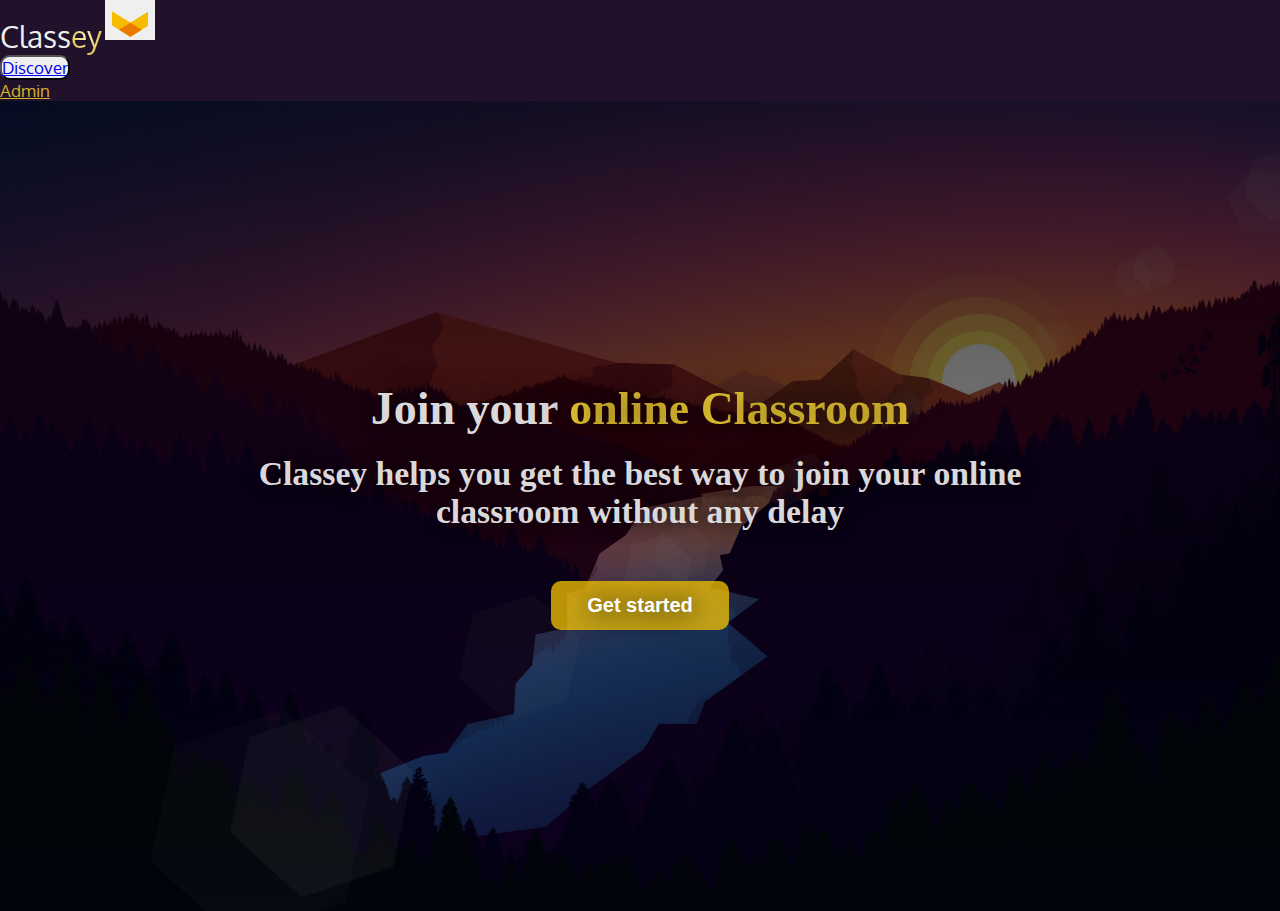
<file: index.html>
<!DOCTYPE html>
<html lang="en">

<head>
    <meta charset="UTF-8">
    <meta http-equiv="X-UA-Compatible" content="IE=edge">
    <meta name="viewport" content="width=device-width, initial-scale=1.0">
    <title>Document</title>

    <!-- google fonts -->
    <link rel="preconnect" href="https://fonts.googleapis.com">
    <link rel="preconnect" href="https://fonts.gstatic.com" crossorigin>
    <link href="https://fonts.googleapis.com/css2?family=Oxygen:wght@700&display=swap" rel="stylesheet">
    <!-- Bootstrap CSS -->
    <link href="https://cdn.jsdelivr.net/npm/bootstrap@5.1.3/dist/css/bootstrap.min.css" rel="stylesheet"
        integrity="sha384-1BmE4kWBq78iYhFldvKuhfTAU6auU8tT94WrHftjDbrCEXSU1oBoqyl2QvZ6jIW3" crossorigin="anonymous">
    <!-- Custom CSS -->
    <link rel="stylesheet" href="styles/home-styles.css">

</head>

<body>
    <nav class="navbar navbar-expand-lg navbar-dark ">
        <div class="container-fluid px-5">
            <a class="navbar-brand" href="index.html">Class<span>ey</span></a>
            <button class="navbar-toggler" type="button" data-bs-toggle="collapse"
                data-bs-target="#navbarSupportedContent" aria-controls="navbarSupportedContent" aria-expanded="false"
                aria-label="Toggle navigation">
                <span ><img class="hamburger"  src="images/dropdown.png" alt=""></i></span>
            </button>
            <div class="collapse navbar-collapse" id="navbarSupportedContent">
                <ul class="navbar-nav ms-auto text-center ">
                    <li class="nav-item my-3">
                        <button class="btn lighty-btn"><a class="nav-link text-white px-5 py-3"
                                href="course.html">Discover</a></button>
                    </li>
                    <li class="nav-item my-3">
                        <button class="btn btn-dark darky-btn "><a class="nav-link active px-5 py-3" aria-current="page"
                                href="#">Admin</a></button>
                    </li>
                    </li>
                </ul>
            </div>
        </div>
    </nav>

    <div class="hero">
        <h1>Join your <span class="online">online Classroom</span></h1>
        <h3>Classey helps you get the best way to join your online <br> classroom without any delay</h3>
        <button class="btn mainy-btn "><a href="course.html">Get started</a></button>
    </div>
    <!-- <section>
        <div class="features">
            <div class="notification">
                <img class="image img1" src="images/f2.png" alt="">
                <div class="content1">
                    <h1>Get Remainders</h1>
                    <p>Say goodbye to missing classes with Classy.io get instant remainders and alarms for your
                        zoom classes.</p>
                        <a href="course.html"><button class="mainy-btn">Learn More</button></a>
                </div>
            </div>
            <div class="click">
                <div class="content2">
                    <h1>Join with a click</h1>
                    <p>Join your classes with one click, without filling out the meeting code and password. Let's not waste any more time. </p>
                    <a href="course.html"><button class="mainy-btn">Explore Now</button></a>
                </div>
                <img class="image img2" src="images/f1.png" alt="">
            </div>
        </div>
    </section> -->

    <!-- Script -->
    <script src="https://cdn.jsdelivr.net/npm/bootstrap@5.1.3/dist/js/bootstrap.bundle.min.js"
        integrity="sha384-ka7Sk0Gln4gmtz2MlQnikT1wXgYsOg+OMhuP+IlRH9sENBO0LRn5q+8nbTov4+1p" crossorigin="anonymous">
    </script>
</body>

</html>
</file>
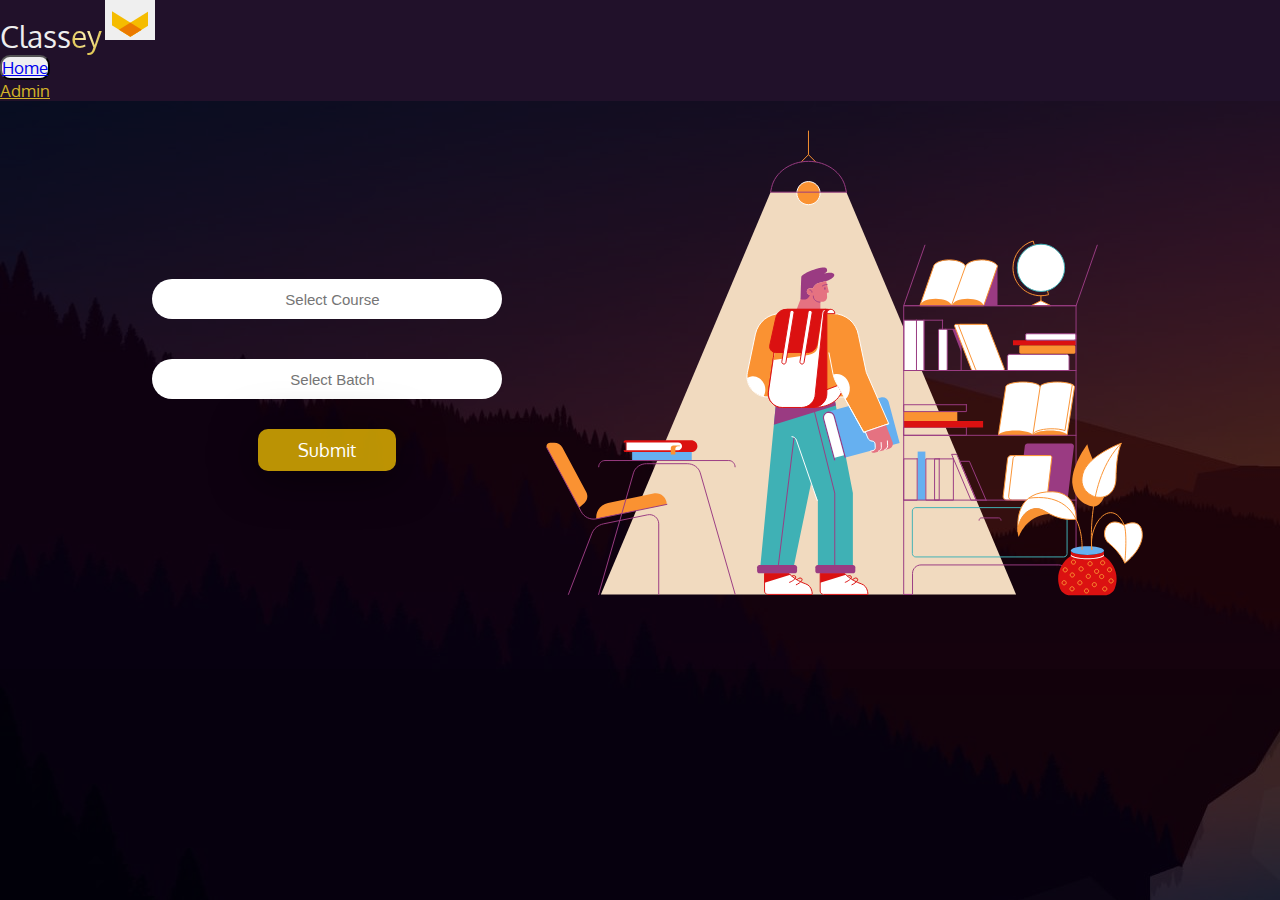
<file: course.html>
<!DOCTYPE html>
<html lang="en">

<head>
    <meta charset="UTF-8">
    <meta http-equiv="X-UA-Compatible" content="IE=edge">
    <meta name="viewport" content="width=device-width, initial-scale=1.0">
    <title>Document</title>

    <!-- google fonts -->
    <link rel="preconnect" href="https://fonts.googleapis.com">
    <link rel="preconnect" href="https://fonts.gstatic.com" crossorigin>
    <link href="https://fonts.googleapis.com/css2?family=Oxygen:wght@700&display=swap" rel="stylesheet">
    <!-- Bootstrap CSS -->
    <link href="https://cdn.jsdelivr.net/npm/bootstrap@5.1.3/dist/css/bootstrap.min.css" rel="stylesheet"
        integrity="sha384-1BmE4kWBq78iYhFldvKuhfTAU6auU8tT94WrHftjDbrCEXSU1oBoqyl2QvZ6jIW3" crossorigin="anonymous">
    <!-- Custom CSS -->
    <link rel="stylesheet" href="styles/course-styles.css">

</head>

<body>
    <nav class="navbar navbar-expand-lg navbar-dark ">
        <div class="container-fluid px-5">
            <a class="navbar-brand" href="/index.html">Class<span>ey</span></a>
            <button class="navbar-toggler" type="button" data-bs-toggle="collapse"
                data-bs-target="#navbarSupportedContent" aria-controls="navbarSupportedContent" aria-expanded="false"
                aria-label="Toggle navigation">
                <span ><img class="hamburger"  src="images/dropdown.png" alt=""></i></span>
            </button>
            <div class="collapse navbar-collapse" id="navbarSupportedContent">
                <ul class="navbar-nav ms-auto text-center ">
                    <li class="nav-item my-3">
                        <button class="btn lighty-btn"><a class="nav-link text-white px-5 py-3"
                                href="index.html">Home</a></button>
                    </li>
                    <li class="nav-item my-3">
                        <button class="btn btn-dark darky-btn "><a class="nav-link active px-5 py-3" aria-current="page"
                                href="#">Admin</a></button>
                    </li>
                    </li>
                </ul>
            </div>
        </div>
    </nav>
    <section class="hero">
        <div class="hero1">
            <input list=text_editors placeholder="Select Course" class="input1">
            <datalist id="text_editors">
                <select>
                    <option value="B.Com ACCA" id="1">Association of Chartered Accountants (ACCA)</option>
                    <option value="B.Com CA" id="2">Coaching for Chartered Accountancy (CA)</option>
                    <option value="B.Com CMA" id="3">Coaching for Cost & Management Accountancy (CMA - India)
                    </option>
                    <option value="B.Com  CS" id="4">Coaching for Company Secretary (CS)</option>
                    <option value="B.Com CMA-US" id="5">Certified Management Accountant (CMA) of (IMA)</option>
                    <option value="Bcom CIMA" id="6">Chartered Institute of Management Accountants (CIMA)</option>
                    <option value="Bcom Logistics" id="7">Logistics & Supply Chain Management with (CIPS)</option>
                    <option value="Bcom FBA" id="8">Finance & Business Analytics with Institute of Analytics (IoA)
                    </option>
                    <option value="Bcom GBSM" id="9">Global Business Service Management</option>
                    <option value="Bcom FAS" id="10">Finance & Actuarial Studies with Certificate Actuarial Analyst
                        (CAA) of
                        (IFoA)</option>
                    <option value="Bcom FM" id="11">Financial Markets with Chartered Institute for Securities &
                        Investment
                        (CISI)</option>
                    <option value="Bcom CPGM" id="12">Certified Program in General Management</option>
                    <option value="Bcom CPEBM" id="13">Certified Program in Entrepreneurship and Business Management
                    </option>
                    <option value="Bcom KCAP" id="14">KPMG Course for Accounting Professional (KCAP)</option>
                    <option value="BBA Regular" id="15">REGULAR</option>
                    <option value="BBA T&H" id="16">Tourism and Hospitality with Institute of Hospitality (IoH)
                    </option>
                    <option value="BBA B&A" id="17">Business Intelligence & Analytics with Institute of Analytics
                        (IoA)</option>
                    <option value="BBA Aviation" id="18">Aviation</option>
                    <option value="BA Regular" id="19">REGULAR</option>
                    <option value="BA Economics" id="20">Economics</option>
                    <option value="BA Journalism" id="21">Journalism and Mass Communication with (CIOJ)</option>
                    <option value="B.Sc FS" id="22">Forensic Science with (CSoFS)</option>
                    <option value="B.Sc DS" id="23">Data Science & Analytics (Mathematics & Statistics) with (IMA)
                    </option>
                    <option value="B.Sc IT" id="24">Information Technology with (BCS)</option>
                    <option value="B.Sc MS" id="25">Marine Science with (IMarEST)</option>
                    <option value="B.Sc ID" id="26">Interior Design</option>
                    <option value="M.Com Regular " id="27">Business Studies and Banking, Finance & Insurance
                    </option>
                    <option value="M.Com ACCA" id="28">Internation Accounting and Finance with (ACCA)</option>
                    <option value="M.Com CMA" id="29">Corporate Accounting with (CMA)</option>
                    <option value="M.Sc Fs" id="30">Forensic Science with (CSoFS) </option>
                    <option value="M.Sc Ds" id="31">Data Science and Analytics (Mathematics & Statistics) with (IMA)
                    </option>
                    <option value="M.Sc Ds" id="31">Data Science and Analytics (Mathematics & Statistics) with (IMA)
                    </option>
                    <option value="M.Sc IT" id="32">Information Technology with (BCS)</option>
                    <option value="M.Sc psychology" id="33">Psychology with (BACP)</option>
                    <option value="MA Journalism" id="34">Journalism and Mass Communication (CIOJ)</option>
                </select>
            </datalist>
            <input list=text_editors2 placeholder="Select Batch" class="input2">
            <datalist id="text_editors2">
                <select>
                    <option value="2019" id="1">2019 Batch</option>
                    <option value="2020" id="2">2020 Batch</option>
                </select>
            </datalist>
            <a href="timetable.html"><button class="main-btn">Submit</button></a>
        </div>
        <div class="hero2">
            <img class="hero-img" src="images/course.svg" alt="">
        </div>
    </section>


    <!-- Script -->
    <script src="https://cdn.jsdelivr.net/npm/bootstrap@5.1.3/dist/js/bootstrap.bundle.min.js"
        integrity="sha384-ka7Sk0Gln4gmtz2MlQnikT1wXgYsOg+OMhuP+IlRH9sENBO0LRn5q+8nbTov4+1p" crossorigin="anonymous">
    </script>
</body>

</html>
</file>
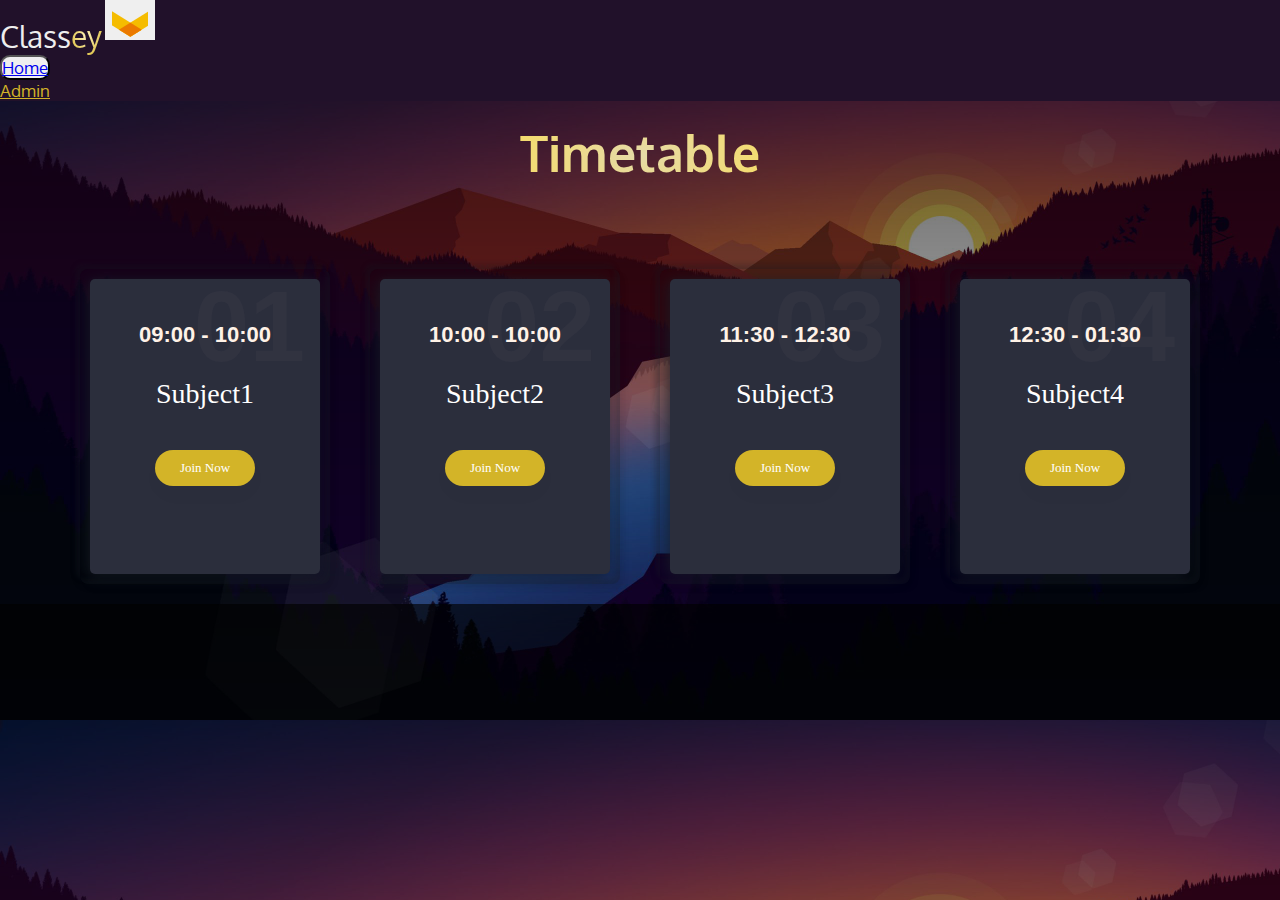
<file: timetable.html>
<!DOCTYPE html>
<html lang="en">

<head>
    <meta charset="UTF-8">
    <meta http-equiv="X-UA-Compatible" content="IE=edge">
    <meta name="viewport" content="width=device-width, initial-scale=1.0">
    <title>Document</title>

    <!-- google fonts -->
    <link rel="preconnect" href="https://fonts.googleapis.com">
    <link rel="preconnect" href="https://fonts.gstatic.com" crossorigin>
    <link href="https://fonts.googleapis.com/css2?family=Oxygen:wght@700&display=swap" rel="stylesheet">
    <!-- Bootstrap CSS -->
    <link href="https://cdn.jsdelivr.net/npm/bootstrap@5.1.3/dist/css/bootstrap.min.css" rel="stylesheet"
        integrity="sha384-1BmE4kWBq78iYhFldvKuhfTAU6auU8tT94WrHftjDbrCEXSU1oBoqyl2QvZ6jIW3" crossorigin="anonymous">
    <!-- Custom CSS -->
    <link rel="stylesheet" href="styles/timetable-styles.css">

</head>

<body>
    <nav class="navbar navbar-expand-lg navbar-dark ">
        <div class="container-fluid px-5">
            <a class="navbar-brand" href="index.html">Class<span>ey</span></a>
            <button class="navbar-toggler" type="button" data-bs-toggle="collapse"
                data-bs-target="#navbarSupportedContent" aria-controls="navbarSupportedContent" aria-expanded="false"
                aria-label="Toggle navigation">
                <span><img class="hamburger" src="images/dropdown.png" alt=""></i></span>
            </button>
            <div class="collapse navbar-collapse" id="navbarSupportedContent">
                <ul class="navbar-nav ms-auto text-center ">
                    <li class="nav-item my-3">
                        <button class="btn lighty-btn"><a class="nav-link text-white px-5 py-3"
                                href="index.html">Home</a></button>
                    </li>
                    <li class="nav-item my-3">
                        <button class="btn btn-dark darky-btn "><a class="nav-link active px-5 py-3" aria-current="page"
                                href="#">Admin</a></button>
                    </li>
                    </li>
                </ul>
            </div>
        </div>
    </nav>

    <div class="hero">
        <section>
            <h1 class="heading">Timetable</h1>
        </section>
        <section>
            <div class="container">
                <div class="card">
                    <div class="box">
                        <div class="content">
                            <h2 class="class">01</h2>
                            <h3 class="time">09:00 - 10:00</h3>
                            <h4 class="subject">Subject1</h4>
                            <a href="#" class="pop-in">Join Now</a>
                        </div>
                    </div>
                </div>
                <div class="card">
                    <div class="box">
                        <div class="content">
                            <h2 class="class">02</h2>
                            <h3 class="time">10:00 - 10:00</h3>
                            <h4 class="subject">Subject2</h4>
                            <a href="#" class="pop-in">Join Now</a>
                        </div>
                    </div>
                </div>
                <div class="card">
                    <div class="box">
                        <div class="content">
                            <h2 class="class">03</h2>
                            <h3 class="time">11:30 - 12:30</h3>
                            <h4 class="subject">Subject3</h4>
                            <a href="#" class="pop-in">Join Now</a>
                        </div>
                    </div>
                </div>
                <div class="card">
                    <div class="box">
                        <div class="content">
                            <h2 class="class">04</h2>
                            <h3 class="time">12:30 - 01:30</h3>
                            <h4 class="subject">Subject4</h4>
                            <a href="#" class="pop-in">Join Now</a>
                        </div>
                    </div>
                </div>
            </div>
        </section>
    </div>
    <!-- Script -->
    <script src="https://cdn.jsdelivr.net/npm/bootstrap@5.1.3/dist/js/bootstrap.bundle.min.js"
        integrity="sha384-ka7Sk0Gln4gmtz2MlQnikT1wXgYsOg+OMhuP+IlRH9sENBO0LRn5q+8nbTov4+1p" crossorigin="anonymous">
    </script>
</body>

</html>
</file>
<file: styles/home-styles.css>
/* global styles */

* {
    margin: 0;
    padding: 0;
    box-sizing: border-box;
}


html {
    font-size: 62.5%;
}

h1{
    font-size: 4.5rem;
}

h2{
    font-size: 4rem;
}

h3 {
    font-size: 3.2rem;
}

nav {
    background-color: #21112A !important;
    min-height: 9.9vh;
    margin: 0;
    padding: 0 !important;
}

.navbar-brand {
    color: #eeeeee;
    text-decoration: none;
    font-size: 3rem;
    font-family: 'Oxygen', sans-serif;
}

.navbar-brand span {
    background: -webkit-radial-gradient( #fff3bb, #d3b428);
    background-clip: text;
    -webkit-background-clip: text;
    -webkit-text-fill-color: transparent;
}

.navbar-toggler{
    border: transparent;
    padding: 0;
}


.hamburger {
    width: 4.8rem;
    margin: auto;
}

.darky-btn{
    background-color: transparent;
    font-family: 'Oxygen', sans-serif;
    font-size: 1.7rem;
    border-radius: 0.5rem;
    margin: 0;
    padding: 0;
    border: none;
}

.darky-btn a {
    color:#d3b428 !important;
}

.lighty-btn{
    font-family: 'Oxygen', sans-serif;
    font-size: 1.7rem;
    border-radius: 1rem;
    padding: 0;
    margin: 0;
}


.darky-btn:hover {
    background: #d3b428;
    position: relative;
}

.darky-btn a:hover {
    color: white !important;
}

.lighty-btn:hover {
    border-bottom: 2px solid #d3b428;
    border-radius: 0;
}

/* .main-btn {
    background: rgba(34, 40, 48, 0.726);
    box-shadow: 0 5px 45px rgba(0, 0, 0, 0.582);
    font-family: 'Oxygen', sans-serif;
    padding: 1.3rem 2rem;
    color: #f6905f;
    border-radius: 30px;
    font-size: calc(1rem + 0.6vw);
    text-decoration: none;
    border: none;
    margin-top: 2rem;
}

.main-btn:hover {
    cursor: pointer;
    background: rgba(163, 99, 20, 0.459);
    position: relative;
    bottom: 0.3rem;
    color: white;
} */

.navbar-toggler{
    width: 50px !important;
    height:4rem !important;
  }

.navbar-toggler-icon {
    width: 3rem;
}


/* hero */

.hero {
    min-height: 90vh;
    background-image: linear-gradient(rgb(0, 0, 0,0.7),rgb(0, 0, 0,0.35)), url(../images/wal1.jpg);
    background-size: cover;
    background-position: top;
    color: white;
    display: flex;
    flex-direction: column;
    justify-content: center;
    align-items: center ;
}

.hero h1{
    font-size: calc(3.7rem + 0.7vw);
    text-align: center;
    text-shadow: 1px 0 35px black;
    padding: 0 1rem;
    color:rgb(218, 216, 218);
}

.online {
    background: #fad637;
    background-clip: text;
    -webkit-background-clip: text;
    -webkit-text-fill-color: transparent;
}
.hero h3 {
    text-align: center;
    margin: 2rem 0 5rem;
    font-size: calc(2.6rem + 0.6vw);
    text-shadow: 1px 0 20px black;
    padding: 0 1rem;
    color:rgb(218, 216, 218);
}

.mainy-btn {
    background: #ffcc00b8;
    padding: 1.3rem 0;
    border: none;
    margin: 0;
    border-radius: 1rem;
}

.mainy-btn a {
    padding: 1.3rem 3.6rem;
    font-size: 2rem;
    text-decoration: none;
    color: white;
    font-weight: 600;
    text-shadow: 1px 1px 25px black;
    margin: 0;
}

.mainy-btn:hover {
    background-color: #b59400;
}



@media screen and (max-width: 992px){
    nav{
        min-height: 8.5vh;
    }

    .hero {
        min-height: 91.5vh;
    }
    
}

@media screen and (max-width: 450px)
{
    .hero h1{
        font-size: calc(5.5rem + 0.7vw);
    }

    .hero h3 {
        font-size: calc(3rem + 0.6vw);
    }

    .mainy-btn a {
        font-size: 2.85rem;
    }

}

@media screen and (max-width: 390px)
{
    .hero h1{
        font-size: calc(5rem + 0.7vw);
    }

    .hero h3 {
        font-size: calc(2rem + 0.6vw);
    }

    .mainy-btn a {
        font-size: 2.3rem;
    }

}
</file>
<file: styles/course-styles.css>
/* global styles */

* {
    margin: 0;
    padding: 0;
    box-sizing: border-box;
}


html {
    font-size: 62.5%;
}

h1{
    font-size: 4.5rem;
}

h2{
    font-size: 4rem;
}

h3 {
    font-size: 3.2rem;
}

nav {
    background-color: #21112A !important;
    min-height: 9.9vh;
    margin: 0;
    padding: 0 !important;
}

.navbar-brand {
    color: #eeeeee;
    text-decoration: none;
    font-size: 3rem;
    font-family: 'Oxygen', sans-serif;
}

.navbar-brand span {
    background: -webkit-radial-gradient( #fff3bb, #d3b428);
    background-clip: text;
    -webkit-background-clip: text;
    -webkit-text-fill-color: transparent;
}

.navbar-toggler{
    border: transparent;
    padding: 0;
}


.hamburger {
    width: 4.8rem;
    margin: auto;
}

.darky-btn{
    background-color: transparent;
    font-family: 'Oxygen', sans-serif;
    font-size: 1.7rem;
    border-radius: 0.5rem;
    margin: 0;
    padding: 0;
    border: none;
}

.darky-btn a {
    color:#d3b428 !important;
}

.lighty-btn{
    font-family: 'Oxygen', sans-serif;
    font-size: 1.7rem;
    border-radius: 1rem;
    padding: 0;
    margin: 0;
}

body {
    background-image: linear-gradient(rgb(0, 0, 0,0.7),rgb(0, 0, 0,0.65)), url(../images/wal1.jpg);   
}
.darky-btn:hover {
    background: #d3b428;
    position: relative;
}

.darky-btn a:hover {
    color: white !important;
}

.lighty-btn:hover {
    border-bottom: 2px solid #d3b428;
    border-radius: 0;
}

/* .main-btn {
    background: rgba(34, 40, 48, 0.726);
    box-shadow: 0 5px 45px rgba(0, 0, 0, 0.582);
    font-family: 'Oxygen', sans-serif;
    padding: 1.3rem 2rem;
    color: #f6905f;
    border-radius: 30px;
    font-size: calc(1rem + 0.6vw);
    text-decoration: none;
    border: none;
    margin-top: 2rem;
}

.main-btn:hover {
    cursor: pointer;
    background: rgba(163, 99, 20, 0.459);
    position: relative;
    bottom: 0.3rem;
    color: white;
} */

.navbar-toggler{
    width: 50px !important;
    height:4rem !important;
  }

.navbar-toggler-icon {
    width: 3rem;
}

/* Custom css hero section */

.hero1 .input1 {
    display: flex;
    justify-content: center;
    align-items: center;
    height: 40px;
    width: 350px;
    font-size: 1.5rem;
    border-radius: 20px;
    border: none;
    outline: none;
    margin: 0 auto 4rem;
    text-align: center;
    padding-left: 1.5rem;
}

.hero1 .input1::placeholder {
    text-align: center;
    padding-left: 1.5rem;
}

.hero1 .input2 {
    display: flex;
    justify-content: center;
    align-items: center;
    height: 40px;
    width: 350px;
    font-size: 1.5rem;
    border-radius: 20px;
    border: none;
    outline: none;
    margin: 0 auto 1rem;
    text-align: center;
    padding-left: 1.5rem;
}

.hero1 .input2::placeholder {
    text-align: center;
    padding-left: 1.5rem;
}

.menu li a {
    text-decoration: none;
    color: white;
}

.menu li {
    list-style: none;
    display: flex;
    align-items: center;
}

.main-btn {
    background: #ffcc00b8;
    box-shadow: 0 5px 45px rgba(0, 0, 0, 0.582);
    font-family: 'Oxygen', sans-serif;
    padding: 1rem 4rem;
    color: white;
    border-radius: 1rem;
    font-size: calc(1rem + 0.6vw);
    text-decoration: none;
    border: none;
    margin: 2rem auto 0;
}

.main-btn:hover {
    cursor: pointer;
    background: #b59400;
    position: relative;
}

.dark-btn {
    background: rgba(34, 40, 48, 0.603);
    box-shadow: 0 5px 45px rgba(0, 0, 0, 0.582);
    font-family: 'Oxygen', sans-serif;
    color: #f6905f;
    border-radius: 30px;
    font-size: calc(1rem + 0.53vw);
    text-decoration: none;
    border: none;
    padding: 1.2rem 2.5rem;
}


.dark-btn:hover {
    cursor: pointer;
    background: rgba(192, 106, 0, 0.075);
    position: relative;
    bottom: 0.3rem;
}

.light-btn {
    padding: 0.65vw 0.5vw;
    background: transparent;
    border: none;
    border-radius: 10px;
    color: rgb(255, 255, 255);
    font-size: calc(1rem + 0.6vw);
    cursor: pointer;
    margin-right: 2rem;
    font-family: 'Oxygen', sans-serif;
    margin-top: .5rem;
}

.light-btn:hover {
    border-bottom: 2px solid rgb(241, 119, 62);
    border-radius: 0;
}


.glass {
    padding: 3rem 4rem;
    height: 700px;
    width: 88%;
    background: rgba(22, 29, 36, 0.527);
    box-shadow: 0 15px 35px rgba(0, 0, 0, 0.05);
    backdrop-filter: blur(8px);
    border: 1px solid rgba(71, 71, 71, 0.2);
    border-radius: 30px;
    position: absolute;
    top: 30px;
    margin-bottom: 25px;
}

nav {
    display: flex;
    align-items: center;
}

#nav-toggle {
    position: absolute;
    top: -150px;
}

nav .icon-burger {
    display: none;
}

nav .icon-burger img {
    width: 60px;
}


.hero1 h1 span {
    background: -webkit-radial-gradient(#e68938, #7e85d3);
    background-clip: text;
    -webkit-background-clip: text;
    -webkit-text-fill-color: transparent;
}

.hero1 h1 {
    margin-bottom: 0.1rem;
}

.menu {
    display: flex;
    justify-content: flex-end;
    align-items: flex-end;
    flex: 1 1 40rem;
}

.menu ul {
    display: flex;
    justify-content: flex-end;
    flex: 1 1 40rem;
    align-items: center;
}

.hero {
    display: flex;
    flex-wrap: wrap;
    align-items: center;
    justify-content: center;
    height: calc(12rem + 35vw);
}

.hero1 {
    /* flex: 3 1 30rem; */
    height: fit-content;
    display: flex;
    flex-direction: column;
    justify-content: center;
    margin-left: 3rem;
    margin-bottom: 2rem;
}

.hero1 h1 {
    font-size: calc(1rem + 3vw);
}


.hero1 p {
    padding: 1.7rem 0;
    font-size: calc(0.1rem + 1.2vw);
    margin: 1rem 0;
    font-weight: lighter;
    width: 93%;
}

.hero1 a {
    display: flex;
    text-decoration: none;
}


/* .hero2 {
    flex: 1 1 30rem;
} */

.hero-img {
    height: calc(12rem + 30vw);
    margin-left: 3rem;
    margin-bottom: 5rem;
}

.hero .hero2 {
    display: flex;
    justify-content: flex-start;
    align-items: center;
}

@media screen and (max-width:1271px) {
    .hero-img {
        height: calc(10rem + 30vw);
        margin-left: 2rem;
        margin-bottom: 0;

    }

    .main-btn {
        position: relative;
        top: 15px;
    }
    .hero1 {
        margin-bottom: -10rem;
    }
}

@media screen and (max-width:1224px) {
    .hero-img {
        height: calc(7rem + 31vw);
        margin-left: 2rem;
        margin-bottom: 0;

    }
}

@media screen and (max-width:1132px) {
    body {
        height: calc(52rem + 40vw);
    }

    .hero1 {
        text-align: center;
        align-items: center;
        position: relative;
        top: 6rem;
        margin-left: 0;
    }


    .hero-img {
        margin: auto;
        height: calc(7rem + 35vw);
        margin-top: 20rem;
    }

    .glass {
        height: calc(47rem + 40vw);
    }

    .hero1 h1 {
        font-size: calc(1.5rem + 3vw);
    }

    .main-btn {
        font-size: calc(0.5rem + 1.3vw);
        padding: 1.3rem 4rem;
        position: relative;
        bottom: 5rem;
    }

    .dark-btn {
        font-size: calc(1rem + 1.2vw);
    }

    .light-btn {
        font-size: calc(1rem + 1.25vw);
    }

    .hero {
        position: relative;
        top: 2rem;
        display: flex;
    }
}

@media screen and (max-width: 650px) {
    nav .icon-burger {
        display: block;
    }

    nav .links {
        float: none;
        position: fixed;
        z-index: 9;
        left: 0;
        right: 0;
        bottom: 100%;
        top: 100px;
        flex-direction: column;
        align-items: center;
        justify-content: space-evenly;
        background-color: #1b1a20d2;
        width: auto;
        height: auto;
        overflow: hidden;
        border-radius: 1rem;
    }

    nav :checked~.menu .links {
        bottom: 410px;
        height: 155px;
        width: 90%;
        margin: 0 auto;
    }

    .light-btn {
        margin-right: 0;
        font-size: 2.2rem;
        letter-spacing: 2px;
        font-family: 'Oxygen-regular', sans-serif;
    }

    .links li {
        width: 100%;
        height: 5rem;
    }

    li a {
        margin: auto;
    }

    .light-btn:hover {
        border-bottom: 2px solid rgb(241, 119, 62);
        padding: 0.5rem 10rem;
    }

    .dark-btn {
        font-size: 2.2rem;
        padding: 0.65vw 0.5vw;
        background: transparent;
        border: none;
        border-radius: 10px;
        color: rgb(255, 255, 255);
        cursor: pointer;
        background: none;
        box-shadow: none;
        letter-spacing: 2px;
        margin-bottom: 0;
        font-weight: 100;
        font-family: 'Oxygen-regualr', sans-serif;
        width: 100%;
    }

    .dark-btn:hover {
        border-bottom: 2px solid rgb(241, 119, 62);
        padding: 0.5rem 10rem;
        border-radius: 0;
        background: none;
        bottom: 0;
    }

    nav .icon-burger img:hover {
        cursor: pointer;
    }

    nav :checked~.menu .icon-burger {
        transform: rotate(100deg);
    }

    .hero1 h1 {
        font-size: calc(2.8rem + 1.5vw);
    }

    .hero-img {
        position: relative;
        top: 1rem;
    }

    .hero {
        position: relative;
        top: 1rem;
    }
}


@media screen and (max-width: 530px) {
    .glass {
        height: 700px;
    }
    .hero-img {
        margin: auto;
        height: calc(12rem + 35vw);
        margin-top: 18rem;
    }
}

@media screen and (max-width: 500px) {
    nav .logo {
        font-size: calc(2rem + 3vw);
    }

    nav .icon-burger img {
        width: 50px;
    }

    .hero1 h1 {
        font-size: calc(2.3rem + 3.3vw);
    }

    .main-btn {
        font-size: calc(1rem + 2vw);
    }

    nav .icon-burger img {
        transform: translateX(20px);
    }

    nav :checked~.menu .icon-burger {
        position: relative;
        bottom: 2.5rem;
        left: 25px;
    }
}
@media screen and (max-width: 410px) {
    .hero1 .input1 {
        width: 290px;
    }
    .hero1 .input2 {
        width: 290px;
    }
    nav .icon-burger img {
        transform: translateX(25px);
    }
}
@media screen and (max-width: 380px) {
    nav .logo {
        font-size: calc(2rem + 2vw);
    } 
    .hero1 .input1 {
        width: 270px;
    }
    .hero1 .input2 {
        width: 250px;
    }
}
</file>
<file: styles/timetable-styles.css>
/* global styles */

* {
    margin: 0;
    padding: 0;
    box-sizing: border-box;
}


html {
    font-size: 62.5%;
}

h1{
    font-size: 4.5rem;
}

h2{
    font-size: 4rem;
}

h3 {
    font-size: 3.2rem;
}

nav {
    background-color: #21112A !important;
    min-height: 9.9vh;
    margin: 0;
    padding: 0 !important;
}

.navbar-brand {
    color: #eeeeee;
    text-decoration: none;
    font-size: 3rem;
    font-family: 'Oxygen', sans-serif;
}

.navbar-brand span {
    background: -webkit-radial-gradient( #fff3bb, #d3b428);
    background-clip: text;
    -webkit-background-clip: text;
    -webkit-text-fill-color: transparent;
}

.navbar-toggler{
    border: transparent;
    padding: 0;
}


.hamburger {
    width: 4.8rem;
    margin: auto;
}

.darky-btn{
    background-color: transparent;
    font-family: 'Oxygen', sans-serif;
    font-size: 1.7rem;
    border-radius: 0.5rem;
    margin: 0;
    padding: 0;
    border: none;
}

.darky-btn a {
    color:#d3b428 !important;
}

.lighty-btn{
    font-family: 'Oxygen', sans-serif;
    font-size: 1.7rem;
    border-radius: 1rem;
    padding: 0;
    margin: 0;
}
body {
    background-image: linear-gradient(rgb(0, 0, 0,0.7),rgb(0, 0, 0,0.15)), url(../images/wal1.jpg);
    background-size: cover;
    height: max-content;
}

.hero {
    height: 90vh;
}
.darky-btn:hover {
    background: #d3b428;
    position: relative;
}

.darky-btn a:hover {
    color: white !important;
}

.lighty-btn:hover {
    border-bottom: 2px solid #d3b428;
    border-radius: 0;
}

/* .main-btn {
    background: rgba(34, 40, 48, 0.726);
    box-shadow: 0 5px 45px rgba(0, 0, 0, 0.582);
    font-family: 'Oxygen', sans-serif;
    padding: 1.3rem 2rem;
    color: #f6905f;
    border-radius: 30px;
    font-size: calc(1rem + 0.6vw);
    text-decoration: none;
    border: none;
    margin-top: 2rem;
}

.main-btn:hover {
    cursor: pointer;
    background: rgba(163, 99, 20, 0.459);
    position: relative;
    bottom: 0.3rem;
    color: white;
} */

.navbar-toggler{
    width: 50px !important;
    height:4rem !important;
  }

.navbar-toggler-icon {
    width: 3rem;
}


/* custom table css */


h1 {
    font-size: calc(1rem + 2.1vw);
}

p {
    font-size: 1.75rem;
    margin: 1rem 0 0;
}

.features {
    display: flex;
    flex-direction: column;
}

.image {
    width: calc(3rem + 1vw);
}


.notification {
    display: flex;
}

.content1 {
    display: flex;
    flex-direction: column;
    justify-content: center;
    margin-left: 5rem;
    position: relative;
    height: min-content;
    top: 5rem;
    width: 60%;
}

.features {
    height: 60.5rem;
}

.features .click {
    display: flex;
    justify-content: flex-end;
    position: relative;
    bottom: 10rem;
}

.content2 {
    display: flex;
    flex-direction: column;
    justify-content: center;
    margin-left: 3rem;
    position: relative;
    top: 11rem;
    height: min-content;
    width: 50%;
}

.content2 p {
    width: 100%;
}

.img2 {
    align-items: flex-end;
    position: relative;
    width: calc(26rem + 10vw);
}

.img1 {
    position: relative;
    width: calc(20rem + 10vw);
}

/* Table Section */

.heading {
    text-align: center;
    padding: 2rem 0 2.5rem;
    font-family: 'Oxygen', sans-serif;
    background: -webkit-radial-gradient(#e5daa8, #f9dc5a);
    background-clip: text;
    -webkit-background-clip: text;
    -webkit-text-fill-color: transparent;
    width: fit-content;
    margin: 0 auto;
    font-size: 5rem;
}

.table-section {
    display: flex;
    justify-content: center;
    align-items: center;
    height: 53rem;
}

.container {
    display: flex;
    justify-content: center;
    align-items: center;
    max-width: 1200px;
    flex-wrap: wrap;
    padding: 40px 0 0;
    margin: auto;
}

.container .card {
    position: relative;
    min-width: 250px;
    height: 315px;
    box-shadow: inset 5px 5px 5px rgba(0, 0, 0, 0.03),
        inset -5px -5px 5px rgba(22, 29, 36, 0.3),
        5px 5px 5px rgba(0, 0, 0, 0.05),
        -5px -5px 5px rgba(22, 29, 36, 0.25);
    border-radius: 8px;
    margin: 20px;
    background-color: transparent ;
}

.container .card:hover {
    background: none;
}

.container .card .box {
    position: absolute;
    top: 10px;
    left: 10px;
    right: 10px;
    bottom: 10px;
    background-color: #2B2E3C;
    box-shadow: -2px 2px 15px rgba(22, 29, 36, 0.827);
    border-radius: 5px;
    justify-content: center;
    align-items: center;
    transition: 0.5s;
}

.container .card:hover .box {
    transform: translateY(-35px);
    box-shadow: 0 10x 40px rgba(0, 0, 0, 0.02);
    background: linear-gradient(45deg,#b95ce4,#4f29cd);
}

.container .card .box .content {
    padding: 20px;
    text-align: center;
    height: 250px;
    display: flex;
    flex-direction: column;
    justify-content: center;
    align-items: center;
}

.container .card .box .content .class {
    font-size: 2rem;
}

.container .card .box .content .time {
    color: rgb(255, 242, 231);
    font-size: 2.2rem;
    font-family: 'Montserrat', sans-serif;
    font-weight: 900;
}

.container .card .box .content .subject {
    padding: 3rem 0 4rem;
    color: white;
    font-size: 2.8rem;
    font-family: 'Coda', cursive;
    font-weight: 400;
}

.container .card .box .content h2 {
    position: absolute;
    top: -10px;
    right: 15px;
    font-size: 10rem !important;
    font-weight: 900;
    color: rgba(221, 209, 209, 0.037);
    transition: 0.5s;
    font-family: 'Montserrat', sans-serif;
    pointer-events: none;
    font-weight: 900;
}

.container .card:hover .box .content h2 {
    color: rgba(255, 255, 255, 0.12);
}

.container .card .box .content h3 {
    z-index: 1;
    transition: 0.5s;
}

.container .card .box .content a {
    position: relative;
    display: inline-block;
    background: #d3b428;
    padding: 10px 25px;
    border-radius: 20px;
    color: white;
    text-decoration: none;
    font-weight: 400;
    box-shadow: 0 10px 20px rgba(0, 0, 0, 0.02);
    font-size: 1.3rem;
}

.container .card:hover .box .content a {
    background: rgb(255, 75, 105);
}

@media  screen and (max-width: 1308px) {
    .main-page {
        height: 110rem ;
    }
    .glass{
        height: 97rem;
    }
    .hero {
        height: auto;
    }
    
}
@media  screen and (max-width: 1002px){
    .hero {
        height: auto;
    }
    .heading {
        padding: 1rem 0 0.01rem;
        transform: translateY(16px);
    }
    nav .icon-burger img:hover {
        cursor: pointer;
    }
    nav :checked ~ .menu .icon-burger {
        transform: rotate(100deg);
    }
    nav .icon-burger {
        display: block;
    }

    nav .links {
        float: none;
        position: fixed;
        z-index: 9;
        left: 0;
        right: 0;
        bottom: 100%;
        top: 100px;
        flex-direction: column;
        align-items:center;
        justify-content: space-evenly ;
        background-color: #1b1a20d2;
        width: auto;
        height: auto;
        overflow: hidden;
        border-radius: 1rem;
    }

    nav :checked ~ .menu .links {
        bottom: 410px;
        height: 155px;
        width: 90%;
        margin: 0 auto;
    }
    .light-btn:hover {
        border-bottom: 2px solid rgb(241, 119, 62);
        padding: 0.5rem 10rem;
    }

    .dark-btn {
        font-size: 2.2rem;
        padding: 0.65vw 0.5vw;
        background: transparent;
        border: none;
        border-radius: 10px;
        color: rgb(255, 255, 255);
        cursor: pointer;
        background: none;
        box-shadow: none;
        letter-spacing: 2px;
        margin-bottom: 0;
        font-weight: 100;
        font-family: 'Oxygen-regualr', sans-serif;
        width: 100%;
    }

    .dark-btn:hover {
        border-bottom: 2px solid rgb(241, 119, 62);
        padding: 0.5rem 10rem;
        border-radius: 0;
        background: none;
        bottom: 0;
    }

    .light-btn {
        margin-right: 0;
        font-size: 2.2rem;
        letter-spacing: 2px;
        font-family: 'Oxygen-regular', sans-serif;
    }
}
@media  screen and (max-width: 697px) {
    .main-page {
        height: 174rem ;
    }
    .glass{
        height: 164rem;
    }
    .hero {
        height: auto;
    }

}
</file>
